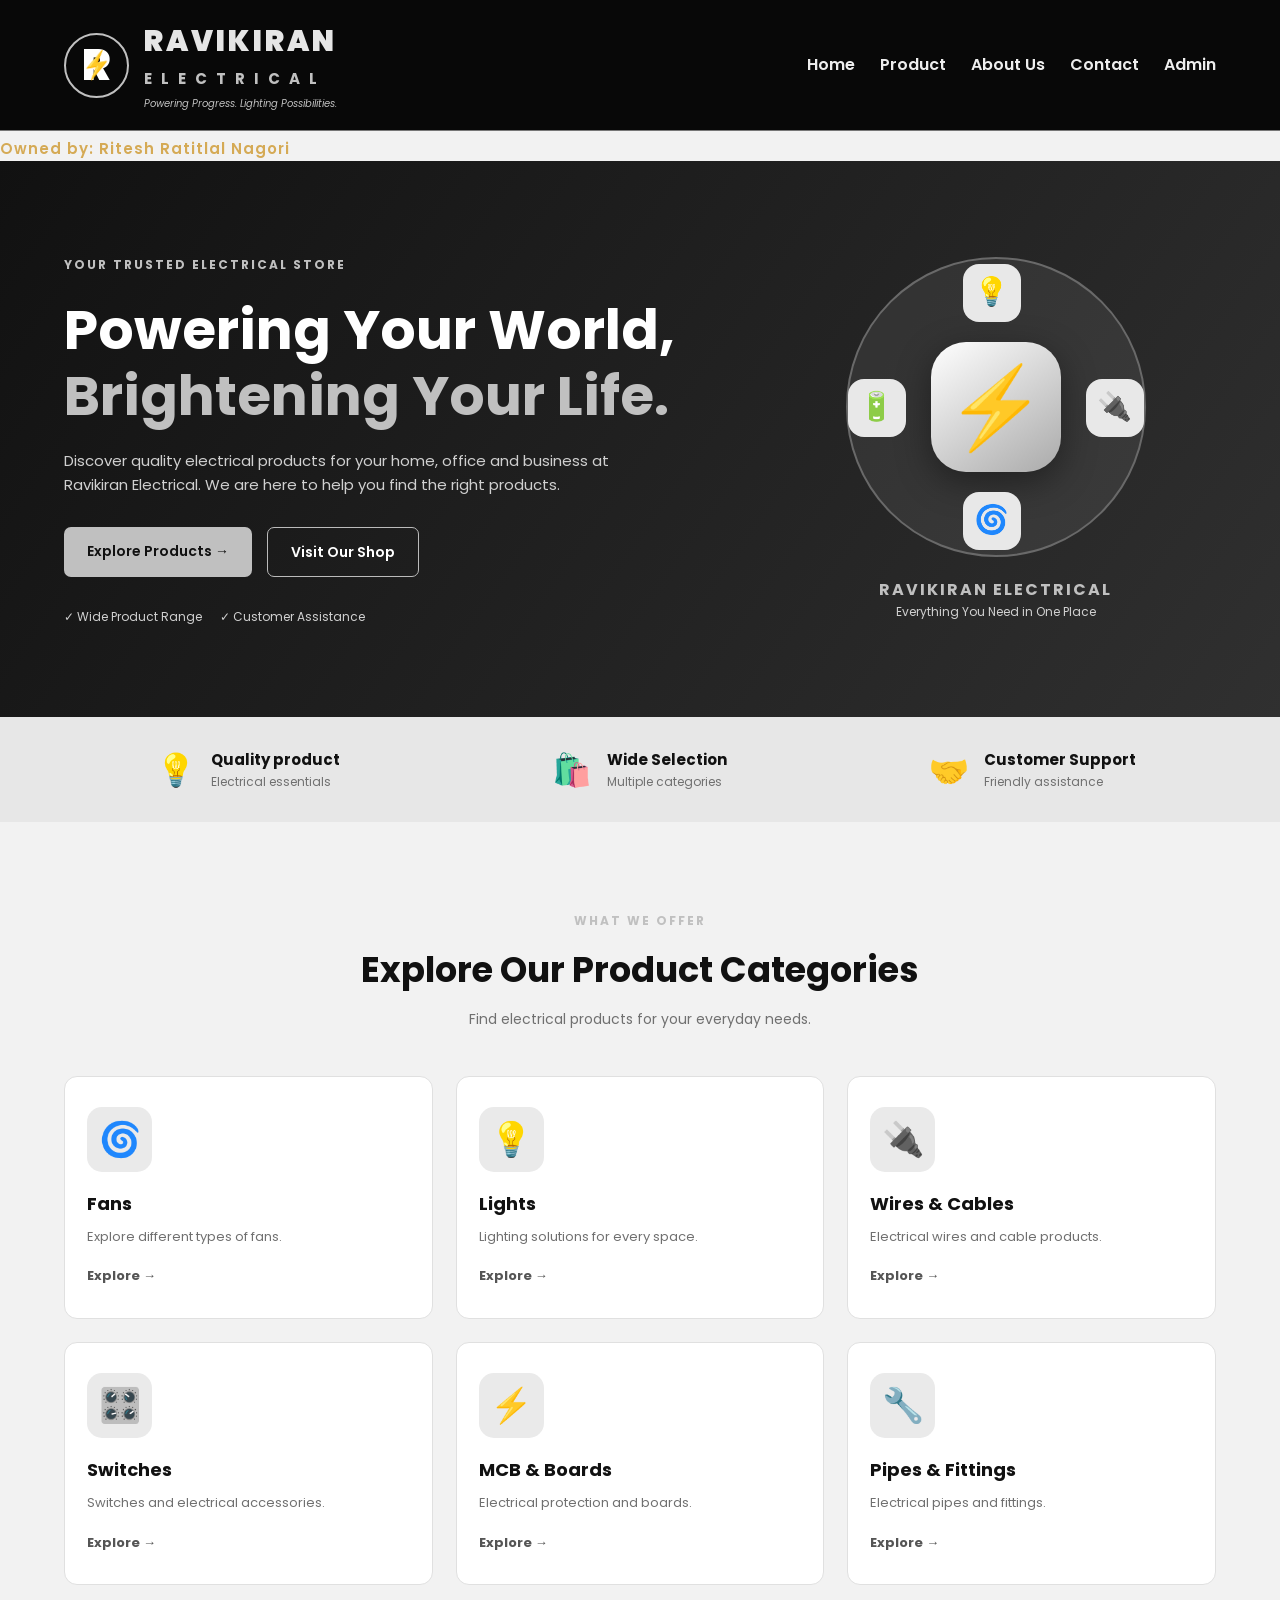
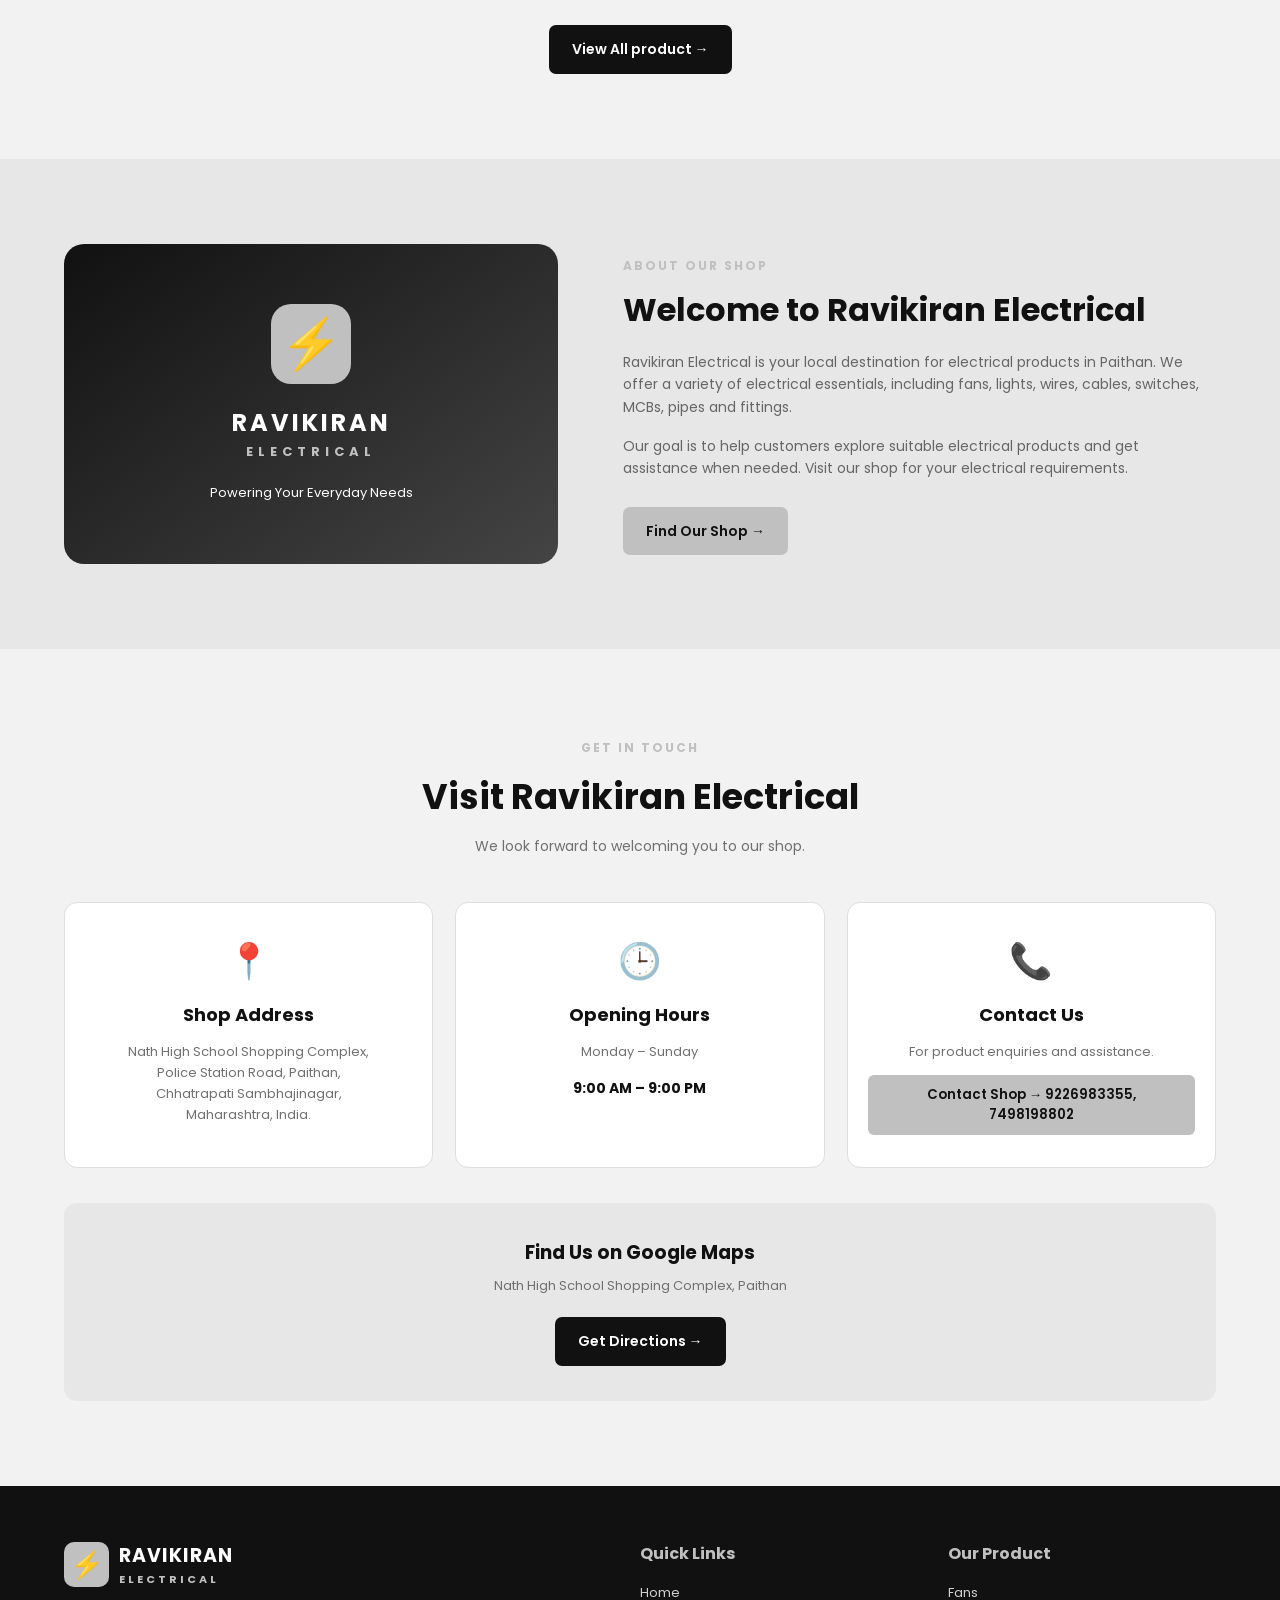
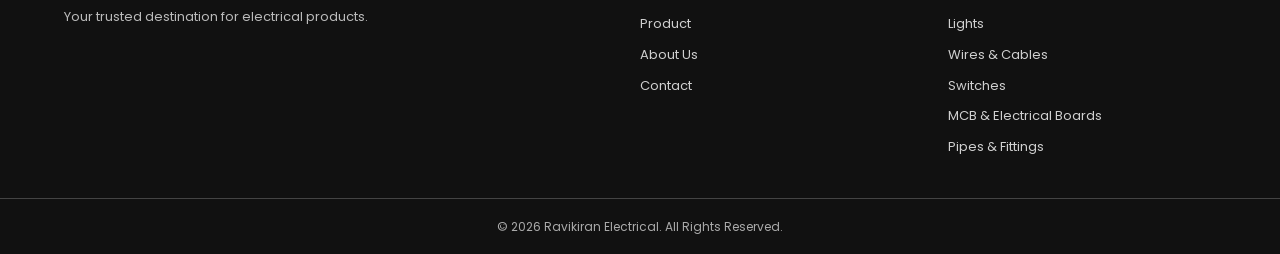
<file: index.html>
<!DOCTYPE html>
<html lang="en">
<head>
    <meta charset="UTF-8">
    <meta name="viewport" content="width=device-width, initial-scale=1.0">

    <meta name="description" content="Ravikiran Electrical, your trusted electrical store at Nath High School Shopping Complex, Paithan. Explore fans, lights, wires, switches and more.">

    <title>Ravikiran Electrical | Your Trusted Electrical Store</title>

    <link rel="stylesheet" href="style.css">

    <link rel="preconnect" href="https://fonts.googleapis.com">
    <link rel="preconnect" href="https://fonts.gstatic.com" crossorigin>

    <link href="https://fonts.googleapis.com/css2?family=Poppins:wght@400;500;600;700;800&display=swap" rel="stylesheet">
</head>

<body>

    <!-- HEADER -->

    <header class="main-header">

        <a href="index.html" class="brand">

            <div class="brand-logo">
                <span>R</span>
                <b>⚡</b>
            </div>

            <div class="brand-text">
                <h1>RAVIKIRAN</h1>
                <h2>ELECTRICAL</h2>
                <p>Powering Progress. Lighting Possibilities.</p>
            </div>

        </a>

        <nav class="navbar">
            <a href="index.html">Home</a>
            <a href="product.html">Product</a>
            <a href="#about">About Us</a>
            <a href="#contact">Contact</a>
            <a href="admin.html">Admin</a>
        </nav>

    </header>

    <p class="owner-tag">Owned by: Ritesh Ratitlal Nagori</p>


    <!-- HERO SECTION -->

    <section class="hero" id="home">

        <div class="container hero-content">

            <div class="hero-text">

                <span class="tagline">YOUR TRUSTED ELECTRICAL STORE</span>

                <h1>
                    Powering Your World,
                    <span>Brightening Your Life.</span>
                </h1>

                <p>
                    Discover quality electrical products for your home,
                    office and business at Ravikiran Electrical.
                    We are here to help you find the right products.
                </p>

                <div class="hero-buttons">

                    <a href="product.html" class="btn btn-yellow">
                        Explore Products →
                    </a>

                    <a href="#contact" class="btn btn-outline">
                        Visit Our Shop
                    </a>

                </div>

                <div class="hero-note">
                    ✓ Wide Product Range
                    <span>✓ Customer Assistance</span>
                </div>

            </div>


            <div class="hero-visual">

                <div class="visual-circle">

                    <div class="main-bolt">⚡</div>

                    <div class="floating-item item-one">💡</div>
                    <div class="floating-item item-two">🔌</div>
                    <div class="floating-item item-three">🌀</div>
                    <div class="floating-item item-four">🔋</div>

                </div>

                <div class="visual-caption">
                    <strong>RAVIKIRAN ELECTRICAL</strong>
                    <span>Everything You Need in One Place</span>
                </div>

            </div>

        </div>

    </section>


    <!-- FEATURES -->

    <section class="features">

        <div class="container feature-grid">

            <div class="feature">
                <span>💡</span>
                <div>
                    <h3>Quality product</h3>
                    <p>Electrical essentials</p>
                </div>
            </div>

            <div class="feature">
                <span>🛍️</span>
                <div>
                    <h3>Wide Selection</h3>
                    <p>Multiple categories</p>
                </div>
            </div>

            <div class="feature">
                <span>🤝</span>
                <div>
                    <h3>Customer Support</h3>
                    <p>Friendly assistance</p>
                </div>
            </div>

        </div>

    </section>


    <!-- CATEGORIES -->

    <section class="categories section-padding" id="categories">

        <div class="container">

            <div class="section-heading">

                <span class="section-tag">WHAT WE OFFER</span>

                <h2>Explore Our Product Categories</h2>

                <p>Find electrical products for your everyday needs.</p>

            </div>


            <div class="category-grid">


                <!-- FANS -->

                <a href="product.html?category=Fans" class="category-card">

                    <div class="category-icon">🌀</div>

                    <h3>Fans</h3>

                    <p>Explore different types of fans.</p>

                    <span>Explore →</span>

                </a>


                <!-- LIGHTS -->

                <a href="product.html?category=Lights" class="category-card">

                    <div class="category-icon">💡</div>

                    <h3>Lights</h3>

                    <p>Lighting solutions for every space.</p>

                    <span>Explore →</span>

                </a>


                <!-- WIRES AND CABLES -->

                <a href="product.html?category=Wires%20%26%20Cables" class="category-card">

                    <div class="category-icon">🔌</div>

                    <h3>Wires & Cables</h3>

                    <p>Electrical wires and cable products.</p>

                    <span>Explore →</span>

                </a>


                <!-- SWITCHES -->

                <a href="product.html?category=Switches" class="category-card">

                    <div class="category-icon">🎛️</div>

                    <h3>Switches</h3>

                    <p>Switches and electrical accessories.</p>

                    <span>Explore →</span>

                </a>


                <!-- MCB AND ELECTRICAL BOARDS -->

                <a href="product.html?category=MCB%20%26%20Electrical%20Boards" class="category-card">

                    <div class="category-icon">⚡</div>

                    <h3>MCB & Boards</h3>

                    <p>Electrical protection and boards.</p>

                    <span>Explore →</span>

                </a>


                <!-- PIPES AND FITTINGS -->

                <a href="product.html?category=Pipes%20%26%20Fittings" class="category-card">

                    <div class="category-icon">🔧</div>

                    <h3>Pipes & Fittings</h3>

                    <p>Electrical pipes and fittings.</p>

                    <span>Explore →</span>

                </a>


            </div>


            <div class="center-button">

                <a href="product.html" class="btn btn-blue">
                    View All product  →
                </a>

            </div>

        </div>

    </section>


    <!-- ABOUT -->

    <section class="about section-padding" id="about">

        <div class="container about-content">

            <div class="about-design">

                <div class="about-icon">⚡</div>

                <h2>RAVIKIRAN</h2>

                <span>ELECTRICAL</span>

                <p>Powering Your Everyday Needs</p>

            </div>


            <div class="about-text">

                <span class="section-tag">ABOUT OUR SHOP</span>

                <h2>Welcome to Ravikiran Electrical</h2>

                <p>
                    Ravikiran Electrical is your local destination for
                    electrical products in Paithan. We offer a variety
                    of electrical essentials, including fans, lights,
                    wires, cables, switches, MCBs, pipes and fittings.
                </p>

                <p>
                    Our goal is to help customers explore suitable
                    electrical products and get assistance when needed.
                    Visit our shop for your electrical requirements.
                </p>

                <a href="#contact" class="btn btn-yellow">
                    Find Our Shop →
                </a>

            </div>

        </div>

    </section>


    <!-- CONTACT -->

    <section class="contact section-padding" id="contact">

        <div class="container">

            <div class="section-heading">

                <span class="section-tag">GET IN TOUCH</span>

                <h2>Visit Ravikiran Electrical</h2>

                <p>We look forward to welcoming you to our shop.</p>

            </div>


            <div class="contact-grid">


                <!-- ADDRESS -->

                <div class="contact-card">

                    <span class="contact-icon">📍</span>

                    <h3>Shop Address</h3>

                    <p>
                        Nath High School Shopping Complex,<br>
                        Police Station Road, Paithan,<br>
                        Chhatrapati Sambhajinagar,<br>
                        Maharashtra, India.
                    </p>

                </div>


                <!-- OPENING HOURS -->

                <div class="contact-card">

                    <span class="contact-icon">🕒</span>

                    <h3>Opening Hours</h3>

                    <p>Monday – Sunday</p>

                    <strong>9:00 AM – 9:00 PM</strong>

                </div>


                <!-- CONTACT -->

                <div class="contact-card">

                    <span class="contact-icon">📞</span>

                    <h3>Contact Us</h3>

                    <p>For product enquiries and assistance.</p>

                    <button class="contact-button" onclick="contactShop()">
                        Contact Shop → 9226983355, 7498198802
                    </button>

                </div>


            </div>


            <!-- GOOGLE MAPS -->

            <div class="map-container">

                <h3>Find Us on Google Maps</h3>

                <p>Nath High School Shopping Complex, Paithan</p>

                <a
                    href="https://www.google.com/maps/search/?api=1&query=Nath+High+School+Shopping+Complex+Paithan+Maharashtra"
                    target="_blank"
                    rel="noopener noreferrer"
                    class="btn btn-blue">

                    Get Directions →

                </a>

            </div>

        </div>

    </section>


    <!-- FOOTER -->

    <footer class="footer">

        <div class="container footer-content">


            <div>

                <a href="index.html" class="logo footer-logo">

                    <span class="logo-icon">⚡</span>

                    <span>
                        <strong>RAVIKIRAN</strong>
                        <small>ELECTRICAL</small>
                    </span>

                </a>

                <p>Your trusted destination for electrical products.</p>

            </div>


            <!-- QUICK LINKS -->

            <div class="footer-links">

                <h3>Quick Links</h3>

                <a href="#home">Home</a>
                <a href="product.html">Product</a>
                <a href="#about">About Us</a>
                <a href="#contact">Contact</a>

            </div>


            <!-- PRODUCT LINKS -->

            <div class="footer-links">

                <h3>Our Product</h3>

                <a href="product.html?category=Fans">Fans</a>

                <a href="product.html?category=Lights">Lights</a>

                <a href="product.html?category=Wires%20%26%20Cables">
                    Wires & Cables
                </a>

                <a href="product.html?category=Switches">Switches</a>

                <a href="product.html?category=MCB%20%26%20Electrical%20Boards">
                    MCB & Electrical Boards
                </a>

                <a href="product.html?category=Pipes%20%26%20Fittings">
                    Pipes & Fittings
                </a>

            </div>


        </div>


        <div class="copyright">

            <p>
                © <span id="year"></span>
                Ravikiran Electrical. All Rights Reserved.
            </p>

        </div>

    </footer>


    <!-- JAVASCRIPT -->

    <script src="script.js"></script>

</body>
</html>
</file>
<file: style.css>
/* =================================
   RAVIKIRAN ELECTRICAL
   BLACK AND SILVER PREMIUM THEME
================================= */

:root {
    --black: #111111;
    --charcoal: #252525;
    --dark-grey: #383838;
    --silver: #C0C0C0;
    --light-silver: #E5E5E5;
    --background: #F2F2F2;
    --white: #FFFFFF;
    --text: #252525;
    --muted: #707070;
}

/* GENERAL SETTINGS */

* {
    margin: 0;
    padding: 0;
    box-sizing: border-box;
}

html {
    scroll-behavior: smooth;
}

body {
    font-family: 'Poppins', sans-serif;
    color: var(--text);
    background: var(--background);
    line-height: 1.6;
}

a {
    text-decoration: none;
    color: inherit;
}

button {
    font-family: inherit;
}

.container {
    width: 90%;
    max-width: 1200px;
    margin: auto;
}

.section-padding {
    padding: 85px 0;
}


/* HEADER */

.header {
    background: var(--black);
    position: sticky;
    top: 0;
    z-index: 1000;
    box-shadow: 0 3px 18px rgba(0,0,0,0.18);
}

.navbar {
    min-height: 82px;
    display: flex;
    justify-content: space-between;
    align-items: center;
}

.logo {
    display: flex;
    align-items: center;
    gap: 10px;
    color: var(--white);
}

.logo-icon {
    width: 45px;
    height: 45px;
    background: var(--silver);
    color: var(--black);
    border-radius: 10px;
    display: grid;
    place-items: center;
    font-size: 27px;
}

.logo strong {
    display: block;
    font-size: 19px;
    letter-spacing: 1px;
}

.logo small {
    display: block;
    color: var(--silver);
    font-size: 11px;
    font-weight: 700;
    letter-spacing: 3px;
}

.nav-links {
    display: flex;
    align-items: center;
    gap: 30px;
}

.nav-links a {
    color: #EAEAEA;
    font-size: 14px;
    font-weight: 500;
    transition: 0.3s;
}

.nav-links a:hover {
    color: var(--silver);
}

.nav-links .admin-link {
    background: var(--silver);
    color: var(--black);
    padding: 10px 18px;
    border-radius: 7px;
}

.menu-toggle {
    display: none;
    border: none;
    background: none;
    color: white;
    font-size: 27px;
    cursor: pointer;
}


/* HERO SECTION */

.hero {
    background: linear-gradient(125deg, #111111, #303030);
    color: white;
    padding: 90px 0;
    overflow: hidden;
}

.hero-content {
    display: flex;
    align-items: center;
    justify-content: space-between;
    gap: 50px;
}

.hero-text {
    flex: 1.2;
}

.tagline,
.section-tag {
    color: var(--silver);
    font-size: 12px;
    font-weight: 700;
    letter-spacing: 2px;
}

.hero h1 {
    font-size: clamp(34px, 5vw, 55px);
    line-height: 1.2;
    margin: 20px 0;
}

.hero h1 span {
    color: var(--silver);
}

.hero-text > p {
    color: #D0D0D0;
    max-width: 570px;
    font-size: 15px;
    margin-bottom: 30px;
}

.hero-buttons {
    display: flex;
    flex-wrap: wrap;
    gap: 15px;
}

.btn {
    display: inline-block;
    padding: 13px 23px;
    border-radius: 7px;
    font-size: 14px;
    font-weight: 600;
    transition: 0.3s;
    cursor: pointer;
}

.btn-yellow {
    background: var(--silver);
    color: var(--black);
}

.btn-yellow:hover {
    background: #FFFFFF;
    transform: translateY(-3px);
}

.btn-outline {
    border: 1px solid #BBBBBB;
    color: white;
}

.btn-outline:hover {
    background: var(--silver);
    color: var(--black);
}

.hero-note {
    margin-top: 30px;
    color: #D0D0D0;
    font-size: 12px;
}

.hero-note span {
    margin-left: 15px;
}


/* HERO VISUAL */

.hero-visual {
    flex: 0.8;
    display: flex;
    flex-direction: column;
    align-items: center;
}

.visual-circle {
    width: 300px;
    height: 300px;
    background: rgba(255,255,255,0.07);
    border: 2px solid #696969;
    border-radius: 50%;
    position: relative;
    display: grid;
    place-items: center;
}

.main-bolt {
    width: 130px;
    height: 130px;
    background: linear-gradient(145deg, #FFFFFF, #AAAAAA);
    color: var(--black);
    border-radius: 35px;
    display: grid;
    place-items: center;
    font-size: 80px;
    box-shadow: 0 10px 35px rgba(0,0,0,0.4);
}

.floating-item {
    width: 58px;
    height: 58px;
    background: #E8E8E8;
    color: var(--black);
    border-radius: 16px;
    position: absolute;
    display: grid;
    place-items: center;
    font-size: 28px;
}

.item-one { top: 5px; left: 115px; }
.item-two { right: 0; top: 120px; }
.item-three { bottom: 5px; left: 115px; }
.item-four { left: 0; top: 120px; }

.visual-caption {
    text-align: center;
    margin-top: 20px;
}

.visual-caption strong {
    display: block;
    color: var(--silver);
    letter-spacing: 2px;
}

.visual-caption span {
    display: block;
    color: #D0D0D0;
    font-size: 12px;
}


/* FEATURES */

.features {
    padding: 27px 0;
    background: #E7E7E7;
}

.feature-grid {
    display: grid;
    grid-template-columns: repeat(3, 1fr);
    gap: 25px;
}

.feature {
    display: flex;
    align-items: center;
    gap: 15px;
    justify-content: center;
}

.feature > span {
    font-size: 32px;
}

.feature h3 {
    font-size: 15px;
    color: var(--black);
}

.feature p {
    font-size: 12px;
    color: var(--muted);
}


/* SECTION HEADING */

.section-heading {
    text-align: center;
    margin-bottom: 45px;
}

.section-heading h2 {
    font-size: clamp(25px, 4vw, 35px);
    color: var(--black);
    margin: 10px 0;
}

.section-heading p {
    color: var(--muted);
    font-size: 14px;
}


/* PRODUCT CATEGORIES */

.categories {
    background: #F2F2F2;
}

.category-grid {
    display: grid;
    grid-template-columns: repeat(3, 1fr);
    gap: 23px;
}

.category-card {
    padding: 30px 22px;
    border: 1px solid #E0E0E0;
    border-radius: 13px;
    background: var(--white);
    transition: 0.3s;
}

.category-card:hover {
    transform: translateY(-7px);
    border-color: #999999;
    box-shadow: 0 12px 30px rgba(0,0,0,0.09);
}

.category-icon {
    width: 65px;
    height: 65px;
    background: #EAEAEA;
    border-radius: 15px;
    display: grid;
    place-items: center;
    font-size: 34px;
    margin-bottom: 18px;
}

.category-card h3 {
    color: var(--black);
    font-size: 18px;
    margin-bottom: 8px;
}

.category-card p {
    color: var(--muted);
    font-size: 13px;
    margin-bottom: 15px;
}

.category-card > span {
    color: #555555;
    font-size: 13px;
    font-weight: 700;
}

.center-button {
    text-align: center;
    margin-top: 40px;
}

.btn-blue {
    background: var(--black);
    color: white;
}

.btn-blue:hover {
    background: #444444;
    transform: translateY(-3px);
}


/* ABOUT SECTION */

.about {
    background: #E7E7E7;
}

.about-content {
    display: grid;
    grid-template-columns: 1fr 1.2fr;
    align-items: center;
    gap: 65px;
}

.about-design {
    min-height: 320px;
    border-radius: 20px;
    background: linear-gradient(145deg, #111111, #444444);
    display: flex;
    flex-direction: column;
    justify-content: center;
    align-items: center;
    color: white;
    text-align: center;
    padding: 30px;
}

.about-icon {
    width: 80px;
    height: 80px;
    background: var(--silver);
    color: var(--black);
    border-radius: 20px;
    font-size: 50px;
    display: grid;
    place-items: center;
    margin-bottom: 20px;
}

.about-design h2 {
    letter-spacing: 3px;
}

.about-design > span {
    color: var(--silver);
    font-size: 13px;
    font-weight: 700;
    letter-spacing: 5px;
}

.about-design p {
    margin-top: 20px;
    font-size: 13px;
}

.about-text h2 {
    color: var(--black);
    font-size: 32px;
    line-height: 1.3;
    margin: 12px 0 20px;
}

.about-text p {
    color: #666666;
    font-size: 14px;
    margin-bottom: 17px;
}

.about-text .btn {
    margin-top: 10px;
}


/* CONTACT SECTION */

.contact {
    background: #F2F2F2;
}

.contact-grid {
    display: grid;
    grid-template-columns: repeat(3, 1fr);
    gap: 22px;
}

.contact-card {
    border: 1px solid #DEDEDE;
    border-radius: 13px;
    padding: 30px 20px;
    text-align: center;
    background: white;
    transition: 0.3s;
}

.contact-card:hover {
    transform: translateY(-5px);
    box-shadow: 0 10px 25px rgba(0,0,0,0.07);
}

.contact-icon {
    font-size: 35px;
}

.contact-card h3 {
    color: var(--black);
    margin: 12px 0;
    font-size: 18px;
}

.contact-card p {
    color: var(--muted);
    font-size: 13px;
    margin-bottom: 12px;
}

.contact-card strong {
    color: var(--black);
    font-size: 14px;
}

.contact-button {
    border: none;
    background: var(--silver);
    color: var(--black);
    padding: 10px 17px;
    border-radius: 6px;
    font-family: inherit;
    font-weight: 600;
    cursor: pointer;
    transition: 0.3s;
}

.contact-button:hover {
    background: #999999;
}

.map-container {
    margin-top: 35px;
    padding: 35px;
    background: #E7E7E7;
    text-align: center;
    border-radius: 13px;
}

.map-container h3 {
    color: var(--black);
}

.map-container p {
    margin: 8px 0 20px;
    color: var(--muted);
    font-size: 13px;
}


/* FOOTER */

.footer {
    background: #111111;
    color: white;
    padding-top: 55px;
}

.footer-content {
    display: grid;
    grid-template-columns: 2fr 1fr 1fr;
    gap: 40px;
    padding-bottom: 40px;
}

.footer-content > div:first-child > p {
    color: #BBBBBB;
    font-size: 13px;
    margin-top: 18px;
}

.footer-links {
    display: flex;
    flex-direction: column;
    gap: 10px;
}

.footer-links h3 {
    color: var(--silver);
    font-size: 16px;
    margin-bottom: 7px;
}

.footer-links a {
    color: #D0D0D0;
    font-size: 13px;
}

.footer-links a:hover {
    color: white;
}

.copyright {
    border-top: 1px solid #444444;
    text-align: center;
    padding: 18px;
    color: #AAAAAA;
    font-size: 12px;
}


/* MOBILE RESPONSIVENESS */

@media (max-width: 850px) {

    .menu-toggle {
        display: block;
    }

    .nav-links {
        display: none;
        position: absolute;
        top: 82px;
        left: 0;
        width: 100%;
        background: var(--black);
        padding: 25px;
        flex-direction: column;
        align-items: flex-start;
        gap: 20px;
    }

    .nav-links.active {
        display: flex;
    }

    .hero-content {
        flex-direction: column;
        text-align: center;
    }

    .hero-text > p {
        margin-left: auto;
        margin-right: auto;
    }

    .hero-buttons {
        justify-content: center;
    }

    .hero-visual {
        margin-top: 25px;
    }

    .category-grid {
        grid-template-columns: repeat(2, 1fr);
    }

    .about-content {
        grid-template-columns: 1fr;
    }

    .contact-grid {
        grid-template-columns: 1fr;
    }
}


@media (max-width: 550px) {

    .section-padding {
        padding: 60px 0;
    }

    .hero {
        padding: 65px 0;
    }

    .visual-circle {
        width: 250px;
        height: 250px;
    }

    .main-bolt {
        width: 105px;
        height: 105px;
        font-size: 65px;
    }

    .item-one { left: 95px; }
    .item-three { left: 95px; }

    .category-grid {
        grid-template-columns: 1fr;
    }

    .feature-grid {
        grid-template-columns: 1fr;
        gap: 20px;
    }

    .feature {
        justify-content: flex-start;
    }

    .footer-content {
        grid-template-columns: 1fr;
        gap: 30px;
    }

    .hero-note span {
        display: block;
        margin: 8px 0 0;
    }

    .about-text h2 {
        font-size: 27px;
    }
}

/* RAVIKIRAN ELECTRICAL BRAND LOGO */

.main-header {
  display: flex;
  align-items: center;
  justify-content: space-between;
  padding: 18px 5%;
  background: #080808;
  border-bottom: 1px solid #777;
  gap: 20px;
}

.brand {
  display: flex;
  align-items: center;
  gap: 15px;
  text-decoration: none;
}

.brand-logo {
  width: 65px;
  height: 65px;
  border: 2px solid #c0c0c0;
  border-radius: 50%;
  display: flex;
  align-items: center;
  justify-content: center;
  position: relative;
  color: #fff;
  flex-shrink: 0;
}

.brand-logo span {
  font-size: 43px;
  font-weight: 900;
}

.brand-logo b {
  position: absolute;
  color: #e5ad36;
  font-size: 25px;
  transform: rotate(-10deg);
}

.brand-text h1 {
  color: #e5e5e5;
  font-size: 29px;
  font-weight: 900;
  letter-spacing: 3px;
  margin: 0;
}

.brand-text h2 {
  color: #c0c0c0;
  font-size: 15px;
  letter-spacing: 9px;
  margin: 3px 0;
}

.brand-text p {
  color: #c0c0c0;
  font-size: 10px;
  font-style: italic;
  margin: 5px 0 0;
}

.navbar {
  display: flex;
  align-items: center;
  gap: 25px;
}

.navbar a {
  color: #eee;
  text-decoration: none;
  font-weight: 600;
  transition: 0.3s;
}

.navbar a:hover {
  color: #d5aa55;
}

@media (max-width: 768px) {
  .main-header {
    flex-direction: column;
  }

  .brand-text h1 {
    font-size: 23px;
  }

  .navbar {
    flex-wrap: wrap;
    justify-content: center;
    gap: 15px;
  }
}
.owner-name {
  color: #c0c0c0;
  font-size: 16px;
  margin-top: 15px;
}

.owner-name strong {
  color: #d5aa55;
  font-weight: 700;
}
.owner-tag {
  color: #d5aa55;
  font-size: 15px;
  font-weight: 600;
  letter-spacing: 1px;
  margin-top: 6px;
}

/* PRODUCT CATALOGUE */

.products-hero {
  background: linear-gradient(135deg, #080808, #383838);
  color: white;
  text-align: center;
  padding: 65px 20px;
}

.products-hero h1 {
  font-size: 38px;
  letter-spacing: 4px;
}

.products-hero p {
  color: #c0c0c0;
}

.products-container {
  padding: 45px 6%;
}

.product-heading {
  text-align: center;
  margin-bottom: 25px;
}

.product-heading h2 {
  color: #222;
  font-size: 30px;
}

.product-search {
  display: block;
  width: min(100%, 550px);
  padding: 14px;
  margin: 25px auto;
  border: 1px solid #aaa;
  border-radius: 8px;
  font-size: 15px;
}

.category-filters {
  display: flex;
  flex-wrap: wrap;
  justify-content: center;
  gap: 10px;
  margin-bottom: 35px;
}

.filter-btn {
  background: #222;
  color: white;
  border: 1px solid #777;
  padding: 11px 18px;
  border-radius: 5px;
  cursor: pointer;
}

.filter-btn.active,
.filter-btn:hover {
  background: #c0c0c0;
  color: #111;
}

.products-grid {
  display: grid;
  grid-template-columns: repeat(auto-fit, minmax(240px, 1fr));
  gap: 25px;
}

.product-card {
  background: white;
  border: 1px solid #ddd;
  border-radius: 10px;
  overflow: hidden;
  box-shadow: 0 4px 15px rgba(0,0,0,.08);
  transition: transform .3s;
}

.product-card:hover {
  transform: translateY(-6px);
}

.product-card[hidden] {
  display: none !important;
}

.product-card img {
  width: 100%;
  height: 190px;
  object-fit: cover;
}

.product-info {
  padding: 18px;
}

.product-info span {
  color: #a17a2c;
  font-size: 11px;
  font-weight: bold;
  letter-spacing: 2px;
}

.product-info h3 {
  color: #222;
  margin: 10px 0;
}

.product-info p {
  color: #666;
  font-size: 14px;
  line-height: 1.5;
}

.product-info button {
  width: 100%;
  background: #171717;
  color: white;
  border: 1px solid #aaa;
  padding: 12px;
  margin-top: 10px;
  border-radius: 5px;
  cursor: pointer;
}

.product-info button:hover {
  background: #c0c0c0;
  color: #111;
}

.products-footer {
  background: #080808;
  color: white;
  text-align: center;
  padding: 30px 15px;
}

.products-footer p {
  color: #c0c0c0;
}

@media(max-width:600px) {
  .products-hero h1 {
    font-size: 28px;
  }
}

/* ADMIN DASHBOARD */

.admin-page {
  background: #eeeeee;
  min-height: 100vh;
}

.admin-header {
  background: #080808;
  padding: 18px 5%;
  display: flex;
  justify-content: space-between;
  align-items: center;
}

.admin-brand {
  display: flex;
  align-items: center;
  gap: 12px;
  text-decoration: none;
}

.admin-logo {
  color: #d5aa55;
  font-size: 30px;
  font-weight: 900;
}

.admin-brand h2 {
  color: #fff;
  margin: 0;
  letter-spacing: 2px;
}

.admin-brand p {
  color: #c0c0c0;
  margin: 3px 0;
  font-size: 11px;
  letter-spacing: 4px;
}

.back-home {
  color: #fff;
  text-decoration: none;
  font-size: 14px;
}

.admin-container {
  max-width: 1000px;
  margin: auto;
  padding: 45px 20px;
}

.admin-welcome {
  text-align: center;
  margin-bottom: 35px;
}

.admin-label {
  color: #a17a2c;
  font-size: 12px;
  font-weight: bold;
  letter-spacing: 3px;
}

.admin-welcome h1 {
  font-size: 36px;
  color: #171717;
  margin: 10px 0;
}

.admin-welcome p {
  color: #666;
}

.admin-login {
  background: #fff;
  max-width: 430px;
  margin: auto;
  padding: 35px;
  border-radius: 12px;
  box-shadow: 0 5px 25px rgba(0,0,0,.1);
}

.login-icon {
  text-align: center;
  font-size: 38px;
}

.admin-login h2 {
  text-align: center;
  color: #171717;
}

.admin-login > p {
  text-align: center;
  color: #777;
  font-size: 14px;
}

.admin-login form {
  display: flex;
  flex-direction: column;
  gap: 12px;
  margin-top: 25px;
}

.admin-login label {
  font-weight: 600;
  color: #333;
}

.admin-login input {
  padding: 13px;
  border: 1px solid #ccc;
  border-radius: 6px;
  font-size: 14px;
}

.admin-login button {
  background: #171717;
  color: #fff;
  border: none;
  padding: 14px;
  border-radius: 6px;
  font-weight: bold;
  cursor: pointer;
  margin-top: 10px;
}

.admin-login button:hover {
  background: #b08b45;
}

.admin-login .login-message {
  color: #a17a2c;
  font-weight: bold;
}

.admin-login .login-note {
  font-size: 11px;
  line-height: 1.5;
  margin-top: 20px;
}

.admin-footer {
  background: #080808;
  color: #c0c0c0;
  text-align: center;
  padding: 20px;
}

@media(max-width: 600px) {
  .admin-welcome h1 {
    font-size: 28px;
  }

  .admin-login {
    padding: 25px 18px;
  }
}
</file>
